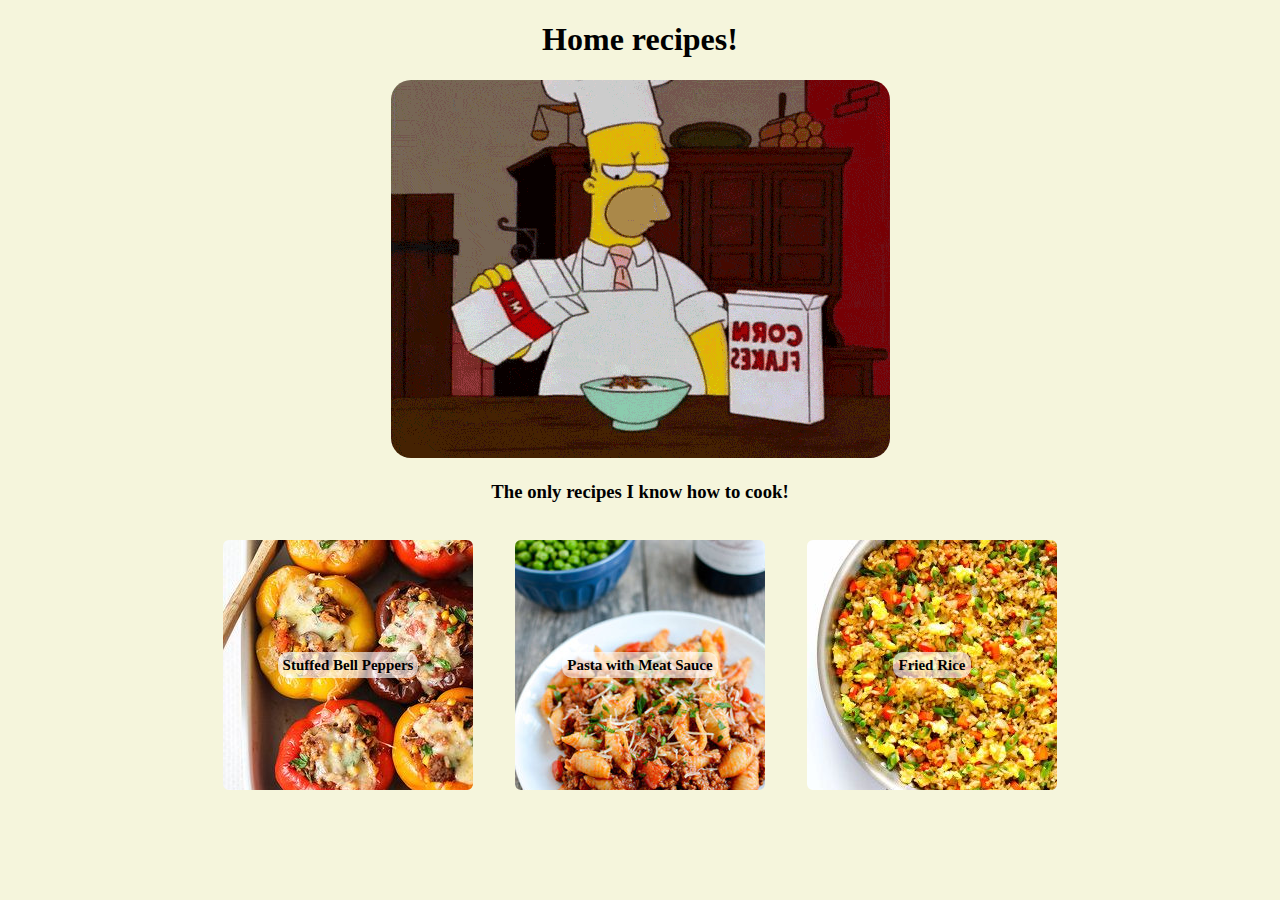
<file: index.html>
<!DOCTYPE html>
<html class="home" lang="en">
<head class="home">
    <title>Odin Recipes</title>
    <meta charset="UTF-8">
    <link rel="stylesheet" href="style.css">
</head>
<body class="home">
        <h1 class="home header"> Home recipes!</h1>
        <img src="img/homer-cooking.gif" class="home img">
        <h3 class="home sub">The only recipes I know how to cook!</h3>
            <a class="home peppers"  href="recipes/stuffed-peppers.html">
                <mark>Stuffed Bell Peppers</mark>
            </a>
            <a class="home meat-sauce" href="recipes/pasta-meat-sauce.html">
                <mark>Pasta with Meat Sauce</mark>
            </a>
            <a class="home rice" href="recipes/fried-rice.html">
                <mark>Fried Rice</mark>
            </a>
</body>
</html>
</file>
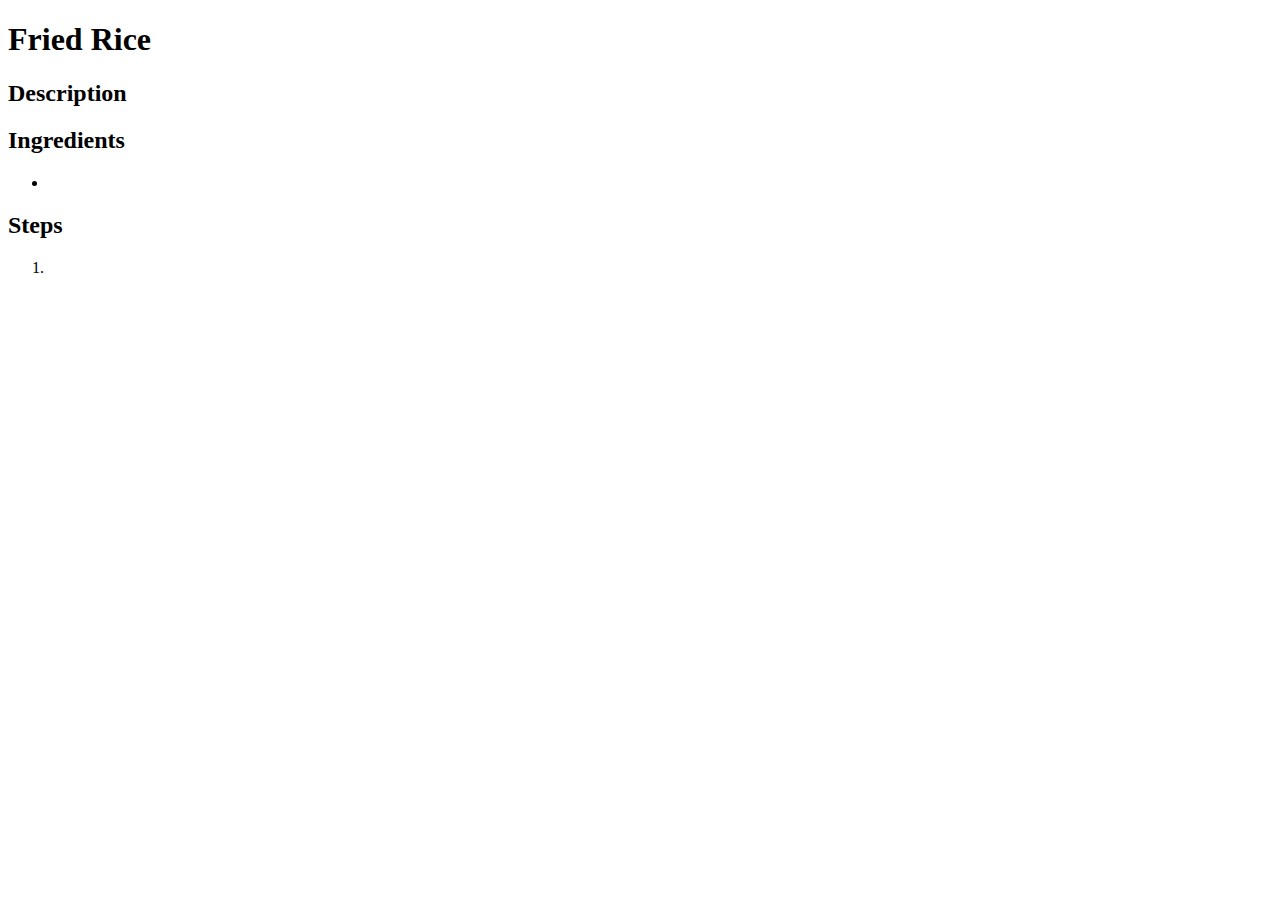
<file: fried-rice.html>
<!DOCTYPE html>
<html lang="en">
    <head>
        <meta charset="UTF-8">
        <title>Fried Rice</title>
    </head>
    <body>
        <h1>Fried Rice</h1>
        <h2>Description</h2>
        <p></p>
        <h2>Ingredients</h2>
        <ul>
            <li></li>
        </ul>
        <h2>Steps</h2>
        <ol>
            <li></li>
        </ol>
    </body>
</html>
</file>
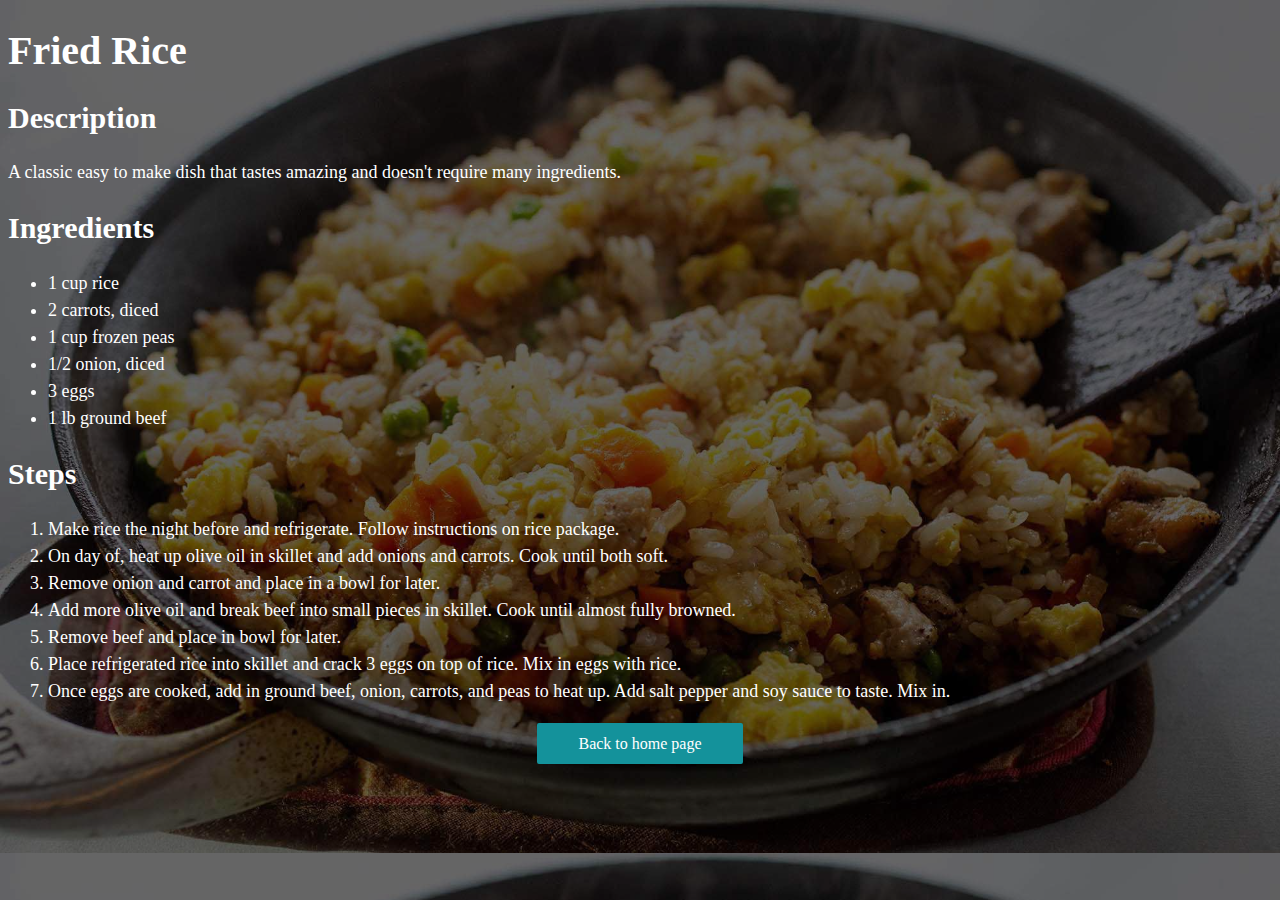
<file: recipes/fried-rice.html>
<!DOCTYPE html>
<html lang="en">
    <head>
        <meta charset="UTF-8">
        <title>Fried Rice</title>
        <link rel="stylesheet" href="../style.css">
    </head>
    <body class="fried-rice-page">
        <h1 class="fried-rice-page title">Fried Rice</h1>
        <h2 class="fried-rice-page subh">Description</h2>
        <p class="fried-rice-page description">A classic easy to make dish that tastes amazing and doesn't require many ingredients. </p>
        <h2 class="fried-rice-page subh">Ingredients</h2>
        <ul class="fried-rice-page list">
            <li>1 cup rice</li> 
            <li>2 carrots, diced</li>
            <li>1 cup frozen peas</li>
            <li>1/2 onion, diced</li>
            <li>3 eggs</li>
            <li>1 lb ground beef</li>
        </ul>
        <h2 class="fried-rice-page subh">Steps</h2>
        <ol class="fried-rice-page steps">
            <li>Make rice the night before and refrigerate. Follow instructions on rice package.</li>
            <li>On day of, heat up olive oil in skillet and add onions and carrots. Cook until both soft.</li>
            <li>Remove onion and carrot and place in a bowl for later.</li>
            <li>Add more olive oil and break beef into small pieces in skillet. Cook until almost fully browned.</li>
            <li>Remove beef and place in bowl for later.</li>
            <li>Place refrigerated rice into skillet and crack 3 eggs on top of rice. Mix in eggs with rice.</li>
            <li>Once eggs are cooked, add in ground beef, onion, carrots, and peas to heat up. Add salt pepper and soy sauce to taste. Mix in.</li>
        </ol>
        <a class="fried-rice-page home-link" href="../index.html">
            <div class="fried-rice-page home-button">
                Back to home page
            </div>
        </a>
    </body>
</html>
</file>
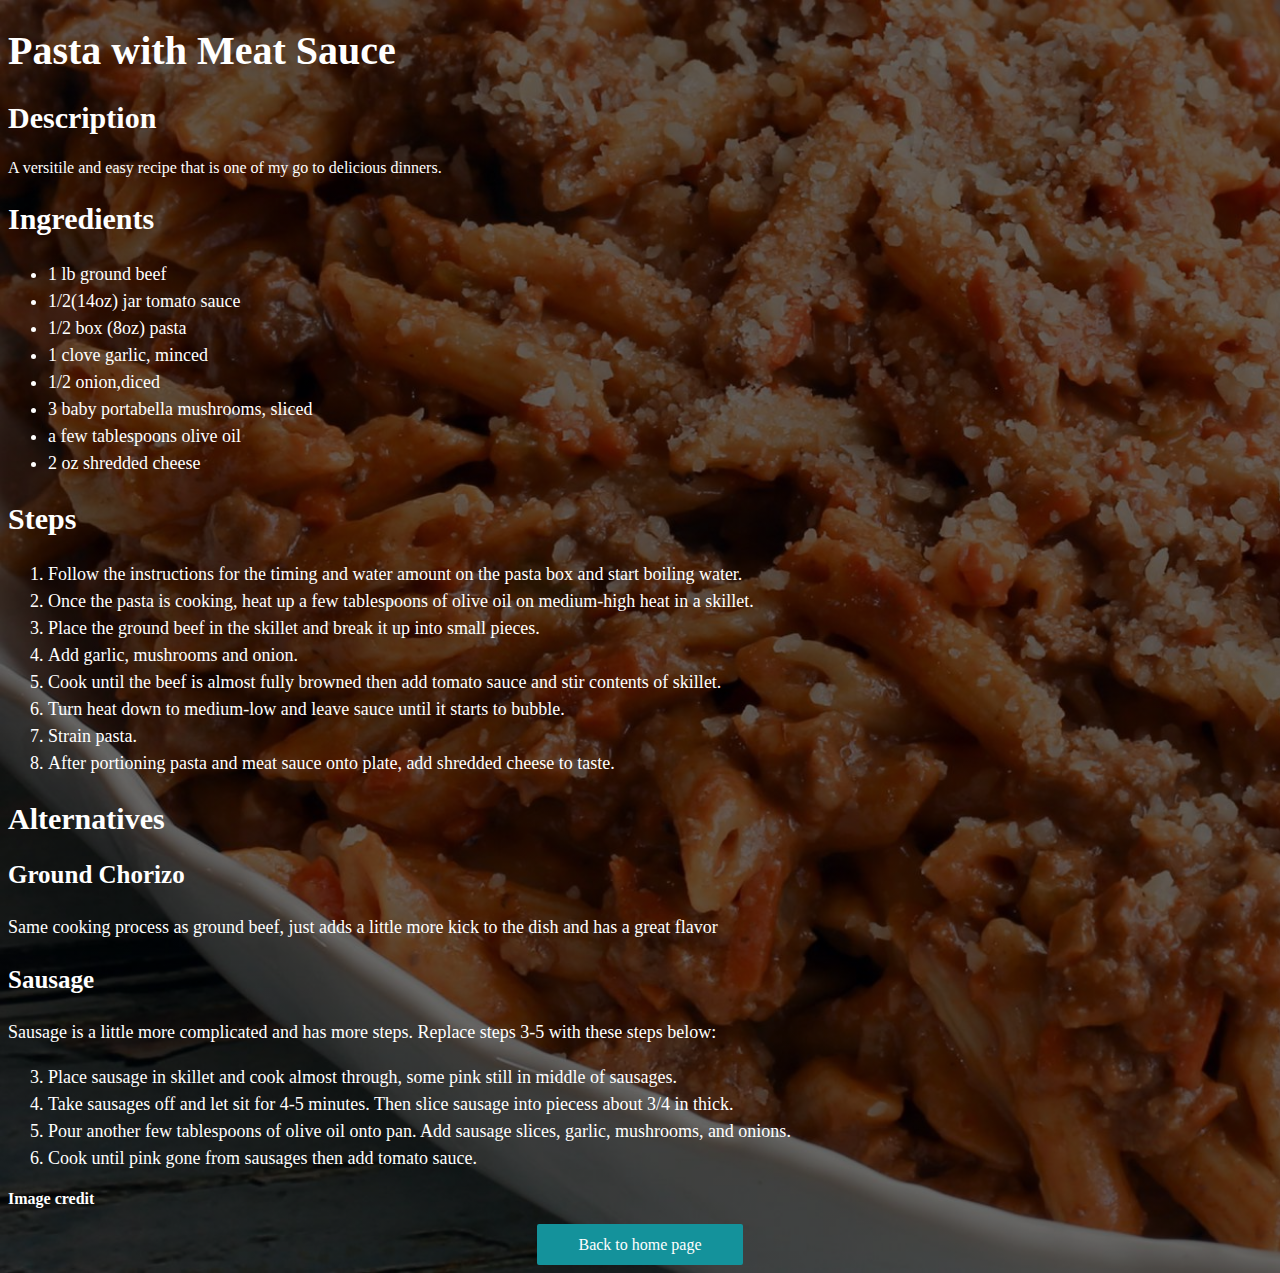
<file: recipes/pasta-meat-sauce.html>
<!DOCTYPE html>
<html lang="en">
    <head>
        <meta charset="UTF-8">
        <title>Pasta with Meat Sauce</title>
        <link rel="stylesheet" href="../style.css">
    </head>
    <body class="meat-sauce-page">
        <h1 class="meat-sauce-page title">Pasta with Meat Sauce</h1>
        <h2 class="meat-sauce-page subh">Description</h2>
        <p>A versitile and easy recipe that is one of my go to delicious dinners.</p>
        <h2 class="meat-sauce-page subh">Ingredients</h2>
        <ul class="meat-sauce-page list">
            <li>1 lb ground beef</li>
            <li>1/2(14oz) jar tomato sauce</li>
            <li>1/2 box (8oz) pasta</li>
            <li>1 clove garlic, minced</li>
            <li>1/2 onion,diced</li>
            <li>3 baby portabella mushrooms, sliced</li>
            <li>a few tablespoons olive oil</li>
            <li>2 oz shredded cheese</li>
        </ul>
        <h2 class="meat-sauce-page subh">Steps</h2>
        <ol class="meat-sauce-page steps">
            <li>Follow the instructions for the timing and water amount on the pasta box and start boiling water.</li>
            <li>Once the pasta is cooking, heat up a few tablespoons of olive oil on medium-high heat in a skillet. 
            <li>Place the ground beef in the skillet and break it up into small pieces.</li> 
            <li>Add garlic, mushrooms and onion.</li>
            <li>Cook until the beef is almost fully browned then add tomato sauce and stir contents of skillet.</li>
            <li>Turn heat down to medium-low and leave sauce until it starts to bubble.</li>
            <li>Strain pasta.</li>
            <li>After portioning pasta and meat sauce onto plate, add shredded cheese to taste.</li>
        </ol>
        <h2 class="meat-sauce-page subh">Alternatives</h2>
        <h3 class="meat-sauce-page subs">Ground Chorizo</h3>
        <p class="meat-sauce-page alt-chorizo">Same cooking process as ground beef, just adds a little more kick to the dish and has a great flavor</p>
        <h3 class="meat-sauce-page subs">Sausage</h3>
        <p class="meat-sauce-page alt-sausage">Sausage is a little more complicated and has more steps. Replace steps 3-5 with these steps below:</p>
        <ol class="meat-sauce-page alt-steps" start="3">
            <li>Place sausage in skillet and cook almost through, some pink still in middle of sausages.</li>
            <li>Take sausages off and let sit for 4-5 minutes. Then slice sausage into piecess about 3/4 in thick.</li>
            <li>Pour another few tablespoons of olive oil onto pan. Add sausage slices, garlic, mushrooms, and onions.</li>
            <li>Cook until pink gone from sausages then add tomato sauce.</li>
        </ol>
        <p><a class="meat-sauce-page image-creds"href="https://www.thespruceeats.com/thmb/mbP4tnxUvXGqHDy9IomfMz59Csw=/960x0/filters:no_upscale():max_bytes(150000):strip_icc():format(webp)/penne-with-creamy-meat-sauce-22-56a8c1565f9b58b7d0f4d5e5.jpg">Image credit</a></p>
        <a class="meat-sauce-page home-link" href="../index.html">
            <div class="meat-sauce-page home-button">
                Back to home page
            </div>
        </a>
    </body>
</html>
</file>
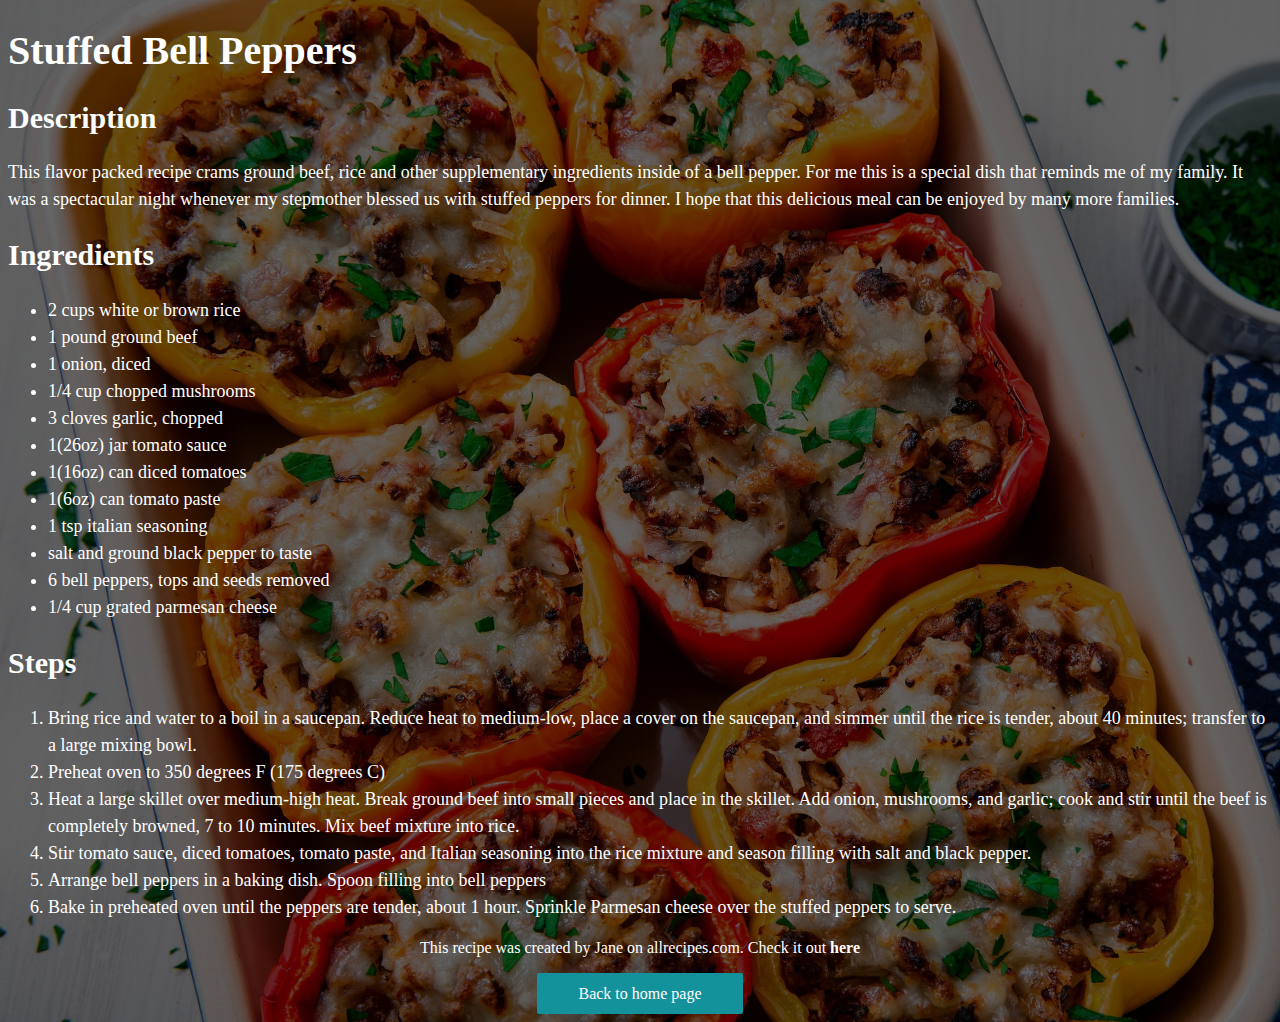
<file: recipes/stuffed-peppers.html>
<!DOCTYPE html>
<html lang="en">
<head>
    <meta charset="UTF-8">
    <title>Stuffed Bell Peppers</title>
    <link rel="stylesheet" href="../style.css">
</head>
<!-- add stuffed peppers image as background for site later -->
<body class="peppers-page">
    <h1 class="peppers-page title">Stuffed Bell Peppers</h1>
    <h2 class="peppers-page subh">Description</h2>
    <p class="peppers-page description">This flavor packed recipe crams ground beef, rice and other supplementary ingredients inside of a bell pepper. 
        For me this is a special dish that reminds me of my family. 
        It was a spectacular night whenever my stepmother blessed us with stuffed peppers for dinner. 
        I hope that this delicious meal can be enjoyed by many more families.
    </p>
    <h2 class="peppers-page subh">Ingredients</h2>
    <ul class="peppers-page list">
        <li>2 cups white or brown rice</li>
        <li>1 pound ground beef</li>
        <li>1 onion, diced</li>
        <li>1/4 cup chopped mushrooms</li>
        <li>3 cloves garlic, chopped</li>
        <li>1(26oz) jar tomato sauce</li>
        <li>1(16oz) can diced tomatoes</li>
        <li>1(6oz) can tomato paste</li>
        <li>1 tsp italian seasoning</li>
        <li>salt and ground black pepper to taste</li>
        <li>6 bell peppers, tops and seeds removed</li>
        <li>1/4 cup grated parmesan cheese</li>
    </ul>    
    <h2 class="peppers-page subh">Steps</h2>
    <ol class="peppers-page steps">
        <li>Bring rice and water to a boil in a saucepan. Reduce heat to medium-low, place a cover on the saucepan, and simmer until the rice is tender, about 40 minutes; transfer to a large mixing bowl.</li>
        <li>Preheat oven to 350 degrees F (175 degrees C)</li>
        <li>Heat a large skillet over medium-high heat. Break ground beef into small pieces and place in the skillet. Add onion, mushrooms, and garlic; cook and stir until the beef is completely browned, 7 to 10 minutes. Mix beef mixture into rice.</li>
        <li>Stir tomato sauce, diced tomatoes, tomato paste, and Italian seasoning into the rice mixture and season filling with salt and black pepper.</li>
        <li>Arrange bell peppers in a baking dish. Spoon filling into bell peppers</li>
        <li>Bake in preheated oven until the peppers are tender, about 1 hour. Sprinkle Parmesan cheese over the stuffed peppers to serve.</li>
    </ol>
    <p class="peppers-page credits">This recipe was created by Jane on allrecipes.com. Check it out <a class="peppers-page credits-link" href="https://www.allrecipes.com/recipe/229617/stuffed-red-peppers/">here</a></p>
    <a class="peppers-page home-link" href="../index.html">
        <div class="peppers-page home-button">
            Back to home page
        </div>
    </a>
</body>
</html>
</file>
<file: style.css>
/* index.html css code */
.home {
    text-align: center;
    font-family: Georgia, serif;
    color: black;
}
body.home {
    background-color: beige;/*#580808*/
}
img.home {
    border-radius: 20px;
    
}
.home.peppers {
    background-image: url(img/icon-stuffed-peppers.jpg);
}
.home.meat-sauce {
    background-image: url(img/icon-pasta-meat-sauce.jpg);
}
.home.rice {
    background-image: url(img/icon-fried-rice.jpg);
}
a.home {
    color: black;
    font-weight: bold;
    font-size: 15px;
    line-height: 250px;
    width: 250px;
    height: 250px;
    display: inline-block;
    border-radius: 10px;
    text-decoration: none;
    border: 4px solid beige;
    margin: 15px;
}
a.home:hover {
    border: 4px solid #98E0CE;
    transform: scale(1.05);
    transition: all ease;
}
mark {
    background-color: #ffffffa1;
    padding: 5px;
    border-radius: 10px;
}

/*recipe page headers and titles*/
.title {
    font-size: 40px;
}
.subh {
    font-size: 30px;
}
.subs {
    font-size: 25px;
}
.list, 
.description,
.steps {
    font-size: 18px;
    line-height: 1.5;
}
/*home buttons*/
.home-link {
    text-decoration: none;
    color: white;
    text-align: center;
    vertical-align: middle;
    line-height: 35px;
}
.home-button {
    background-color: #14929b;
    width: 200px;
    height: 35px;
    border-radius: 2px;
    border: 3px solid #14929b;
    margin: 0 auto;
}
.home-button:hover {
    background-color: white;
    color: black;
}


/* stuffed peppers page css */
body.peppers-page {
    background-image: linear-gradient(
        #00000099,
        #00000099
    ),
    url(img/stuffed-peppers.jpg);
    background-size: cover;
    color: white;
}

.peppers-page.credits {
    text-align: center;
}
.peppers-page.credits-link {
    text-decoration: none;
    color: white;
    font-weight: bold;
}


/* pasta meat sauce */

body.meat-sauce-page {
    background-image: linear-gradient(
        #00000099,
        #00000099
    ),
    url(img/penne-meat-sauce.jpg);
    background-size: cover;
    color: white;
}
.alt-chorizo,
.alt-sausage,
.alt-steps {
    line-height: 1.5;
    font-size: 18px;
}
.meat-sauce-page.image-creds {
    text-decoration: none;
    color: white;
    font-weight: bold;
    text-align: center;
}



/* fried rice page */
body.fried-rice-page {
    background-image: linear-gradient(
        #00000099,
        #00000099
    ),
    url(img/fried-rice.jpg);
    background-size: cover;
    color: white;
}
</file>
